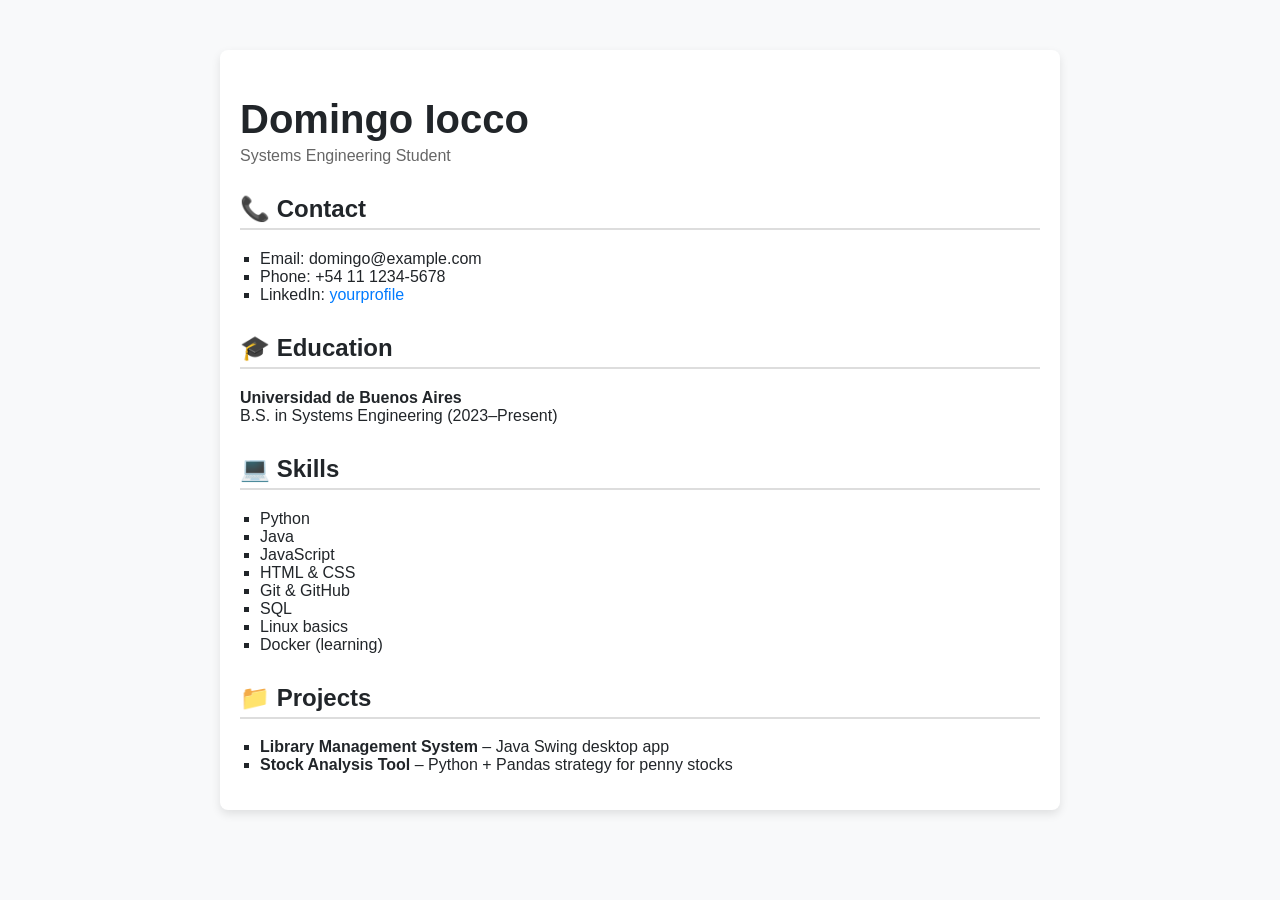
<file: index.html>
<!DOCTYPE html>
<html lang="en">
<head>
  <meta charset="UTF-8">
  <title>Domingo Iocco - CV</title>
  <link rel="stylesheet" href="style.css">
</head>
<body>
  <div class="container">
    <h1>Domingo Iocco</h1>
    <p class="subtitle">Systems Engineering Student</p>

    <section>
      <h2>📞 Contact</h2>
      <ul>
        <li>Email: domingo@example.com</li>
        <li>Phone: +54 11 1234-5678</li>
        <li>LinkedIn: <a href="https://linkedin.com/in/yourprofile" target="_blank">yourprofile</a></li>
      </ul>
    </section>

    <section>
      <h2>🎓 Education</h2>
      <p><strong>Universidad de Buenos Aires</strong><br>
         B.S. in Systems Engineering (2023–Present)</p>
    </section>

    <section>
      <h2>💻 Skills</h2>
      <ul id="skills-list">
        <!-- Populated by JavaScript -->
      </ul>
    </section>

    <section>
      <h2>📁 Projects</h2>
      <ul>
        <li><strong>Library Management System</strong> – Java Swing desktop app</li>
        <li><strong>Stock Analysis Tool</strong> – Python + Pandas strategy for penny stocks</li>
      </ul>
    </section>
  </div>

  <script src="script.js"></script>
</body>
</html>
</file>
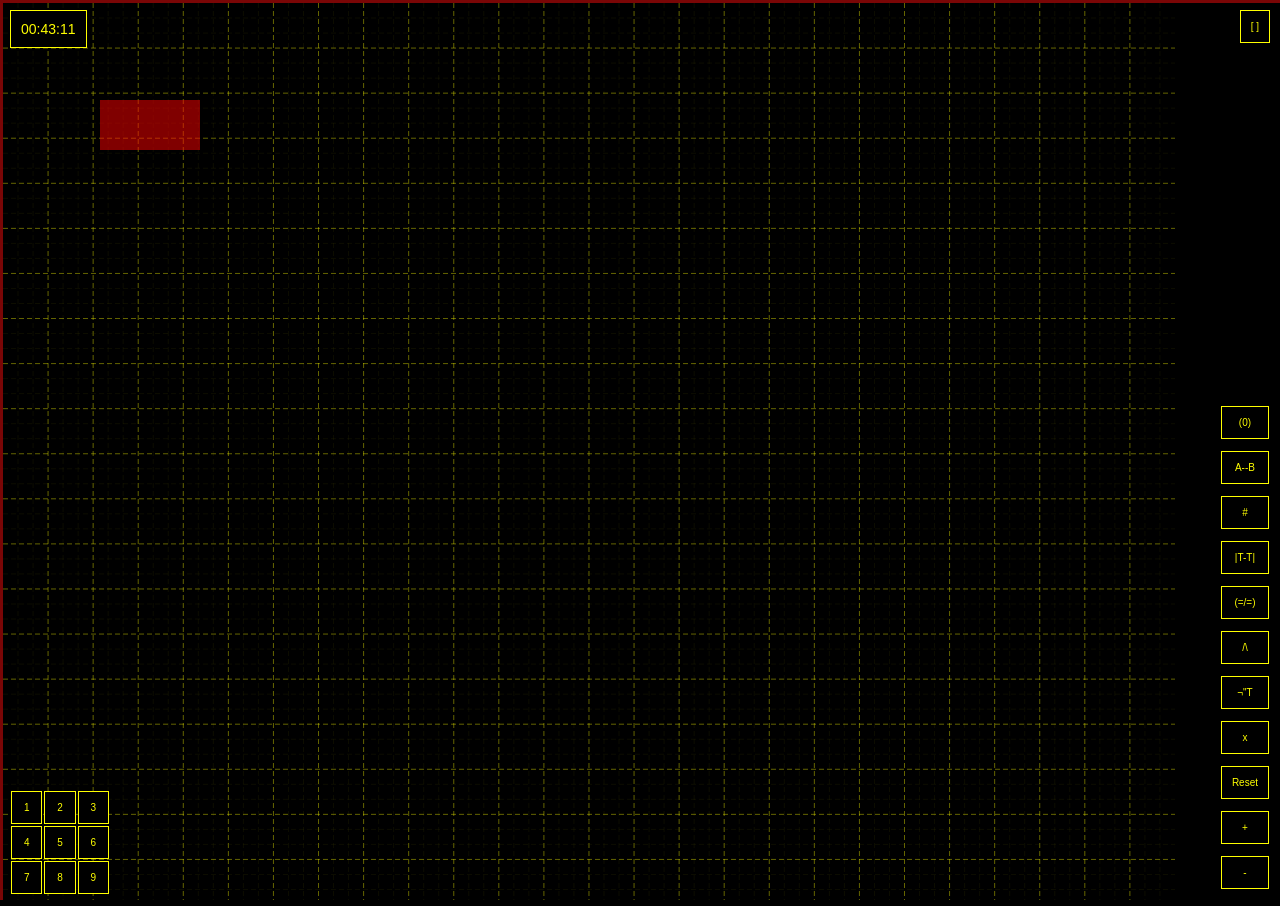
<file: grid4Gpt.htm>
<!DOCTYPE html>
<html lang="en">
<head>
    <meta charset="UTF-8">
    <meta name="viewport" content="width=device-width, initial-scale=1.0">
    <title>YsK</title>
    <link href="https://fonts.googleapis.com/css2?family=Press+Start+2P&display=swap" rel="stylesheet">
    <link rel="stylesheet" href="styleGpt.css">
    <link href="https://fonts.cdnfonts.com/css/public-pixel" rel="stylesheet">

</head>
<body style="background-color: black;">
    <canvas id="myCanvas" style="border:3px solid #7A0606;"></canvas>

    <div class="clock" id="clock"></div> <!-- Clock div -->
    <div class="draggable-rectangle" id="draggableRectangle"></div>  <!--Draggable rectangle -->

    <div class="button-container">
        <button class="button" onclick="dibujador()">(0)</button>
        <button class="button" onclick="dibujador()">A--B</button>
        <button class="button" onclick="dibujador()">#</button>
        <button class="button" onclick="dibujador()">|T-T|</button>
        <button class="button" onclick="dibujador()">(=/=)</button>
        <button class="button" onclick="dibujador()">/\</button>
        <button class="button" onclick="dibujador()">¬"T</button>
        <button class="button" onclick="Borrador()">x</button>
        <button class="button" onclick="resetCanvas()">Reset</button>
        <button class="button" onclick="zoomIn()">+</button>
        <button class="button" onclick="zoomOut()">-</button>
    </div>

<!-- New square with buttons -->
<div class="button-container2">
    <button class="button">1</button>
    <button class="button">2</button>
    <button class="button">3</button>
    <button class="button">4</button>
    <button class="button">5</button>
    <button class="button">6</button>
    <button class="button">7</button>
    <button class="button">8</button>
    <button class="button">9</button>
</div>

    <!-- Fullscreen button -->
    <button class="fullscreen-button" onclick="toggleFullscreen()">[ ]</button>

    <script src="g4pt.js"></script>
    <script src="Fs.js"></script> 

</body>
</html>
</file>
<file: style.css>
body {
  font-family: Arial, sans-serif;
  background: #f8f9fa;
  color: #212529;
  margin: 0;
  padding: 0;
}

.container {
  max-width: 800px;
  margin: 50px auto;
  padding: 20px;
  background: white;
  border-radius: 8px;
  box-shadow: 0 4px 10px rgba(0, 0, 0, 0.1);
}

h1 {
  font-size: 2.5em;
  margin-bottom: 5px;
}

.subtitle {
  color: #666;
  margin-top: 0;
}

section {
  margin-top: 30px;
}

h2 {
  border-bottom: 2px solid #ddd;
  padding-bottom: 5px;
}

ul {
  list-style-type: square;
  padding-left: 20px;
}

a {
  color: #007bff;
  text-decoration: none;
}

a:hover {
  text-decoration: underline;
}
</file>
<file: styleGpt.css>
html, body {
    height: 100%; /* Full height */
    margin: 0; /* Remove default margin */
    overflow: hidden; /* Prevent scrolling */
    position: relative; /* Establish a positioning context for absolute elements */
}

#myCanvas {
    position: absolute; /* Position it absolutely */
    top: 0; /* Align to top */
    left: 0; /* Align to left */
    width: 100%;  /*Full width of the parent element */
    height: 100%;  /*Full height of the parent element */
    z-index: -1; /* Send to back */
}

.button-container {
    /*border: 0.5px solid yellow;*/
    position: absolute;
    bottom: 10px;
    right: 10px;
    display: flex;
    flex-direction: column;
    gap: 10px; /* Adds space between the buttons */
}

.button-container2 {
    display: grid;
    grid-template-columns: repeat(3, 1fr); /* 3 equal columns */
    grid-template-rows: repeat(3, 1fr);    /* 3 equal rows */
    width: 100px;
    height: 100px;
    /*background-color: #333; /* Dark background for contrast */*/
    gap: 10px; /* Small gap between buttons */
    position: absolute;
    bottom: 10px;
    left: 10px;
}

.button {
    background-color: black;
    border: 0.5px solid yellow;
    color: yellow;
    padding: 10px 10px;        
    text-align: center;
    text-decoration: none;
    display: inline-block;
    font-size: 10px;
    margin: 1px 1px;         
    cursor: pointer;             
    font-family: 'Public Pixel', sans-serif;    
}

.button2 {
    background-color: black;
    border: 0.5px solid yellow;
    color: yellow;
    padding: 10px 10px;        
    text-align: center;
    text-decoration: none;
    display: inline-block;
    font-size: 110px;
    margin: 1px 1px;         
    cursor: pointer;             
    font-family: 'Public Pixel', sans-serif;    
}

.button:hover {
    background-color: yellow;    
    color: black;                
}

/* Fullscreen button styling */
.fullscreen-button {
    position: absolute;
    top: 10px;
    right: 10px;
    background-color: black;
    border: 0.5px solid yellow;
    color: yellow;
    padding: 10px 10px;
    font-size: 10px;
    cursor: pointer;
    font-family: 'Public Pixel', sans-serif;
}

.fullscreen-button:hover {
    background-color: yellow;
    color: black;
}

.clock {
    position: absolute;
    top: 10px;
    left: 10px;
    background-color: black;
    border: 0.5px solid yellow;
    color: yellow;
    padding: 10px;
    font-size: 14px; /* Adjust font size as needed */
    font-family: 'Public Pixel', sans-serif;
    z-index: 1; /* Ensure it is above the canvas */
}

.draggable-rectangle {
    position: absolute; /* Position it absolutely */
    width: 100px; /* Set a width */
    height: 50px; /* Set a height */
    background-color: rgba(255, 0, 0, 0.5); /* Semi-transparent red */
    cursor: grab; /* Cursor style for dragging */
    z-index: 2; /* Ensure it's above the canvas */
    top: 100px; /* Initial position */
    left: 100px; /* Initial position */
}
</file>
